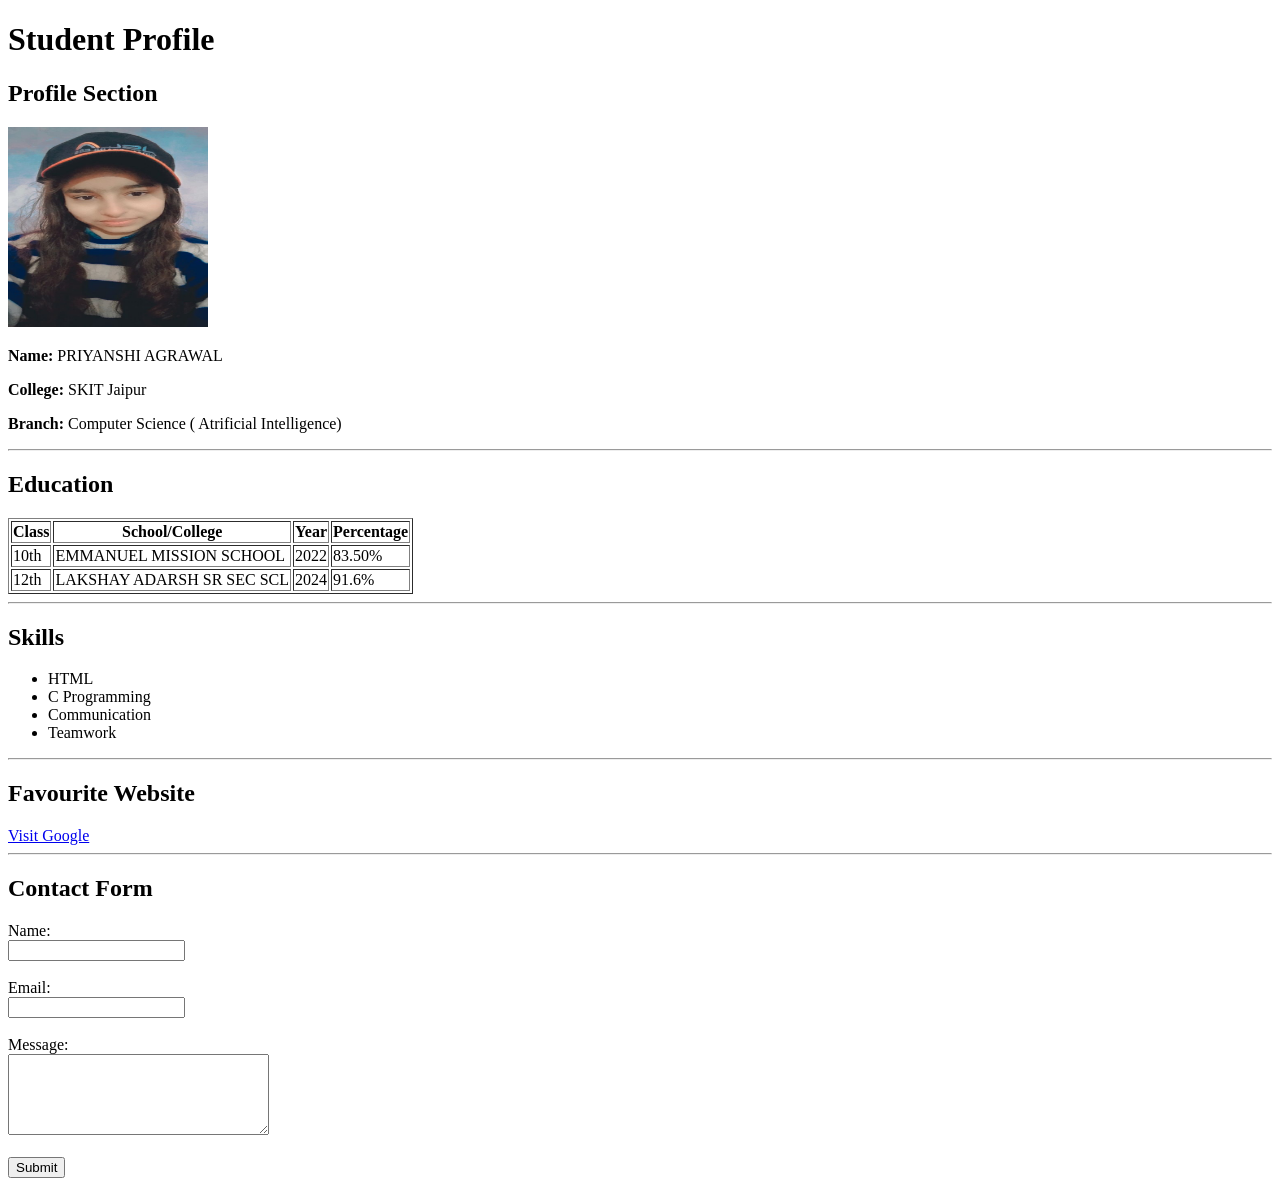
<file: day1/index.html>
<!DOCTYPE html>
<html>
<head>
    <title>Student Profile Page</title>
</head>

<body>

    <h1>Student Profile</h1>

    <!-- Profile Section -->
    <h2>Profile Section</h2>

    <img src="pri.jpeg.jpeg" alt="Profile Picture" width="200" height="200">

    <p><b>Name:</b>  PRIYANSHI AGRAWAL</p>
    <p><b>College:</b> SKIT Jaipur</p>
    <p><b>Branch:</b> Computer Science ( Atrificial Intelligence)</p>

    <hr>

    <!-- Education -->
    <h2>Education</h2>

    <table border="1">
        <tr>
            <th>Class</th>
            <th>School/College</th>
            <th>Year</th>
            <th>Percentage</th>
        </tr>

        <tr>
            <td>10th</td>
            <td>EMMANUEL MISSION SCHOOL</td>
            <td>2022</td>
            <td>83.50%</td>
        </tr>

        <tr>
            <td>12th</td>
            <td>LAKSHAY ADARSH SR SEC SCL</td>
            <td>2024</td>
            <td>91.6%</td>
        </tr>
    </table>

    <hr>

    <!-- Skills -->
    <h2>Skills</h2>

    <ul>
        <li>HTML</li>
        <li>C Programming</li>
        <li>Communication</li>
        <li>Teamwork</li>
    </ul>

    <hr>

    <!-- Favourite Website -->
    <h2>Favourite Website</h2>

    <a href="https://www.google.com" target="_blank">
        Visit Google
    </a>

    <hr>

    <!-- Contact Form -->
    <h2>Contact Form</h2>

    <form>

        <label>Name:</label><br>
        <input type="text"><br><br>

        <label>Email:</label><br>
        <input type="email"><br><br>

        <label>Message:</label><br>
        <textarea rows="5" cols="30"></textarea><br><br>

        <input type="submit" value="Submit">

    </form>

</body>
</html>
</file>
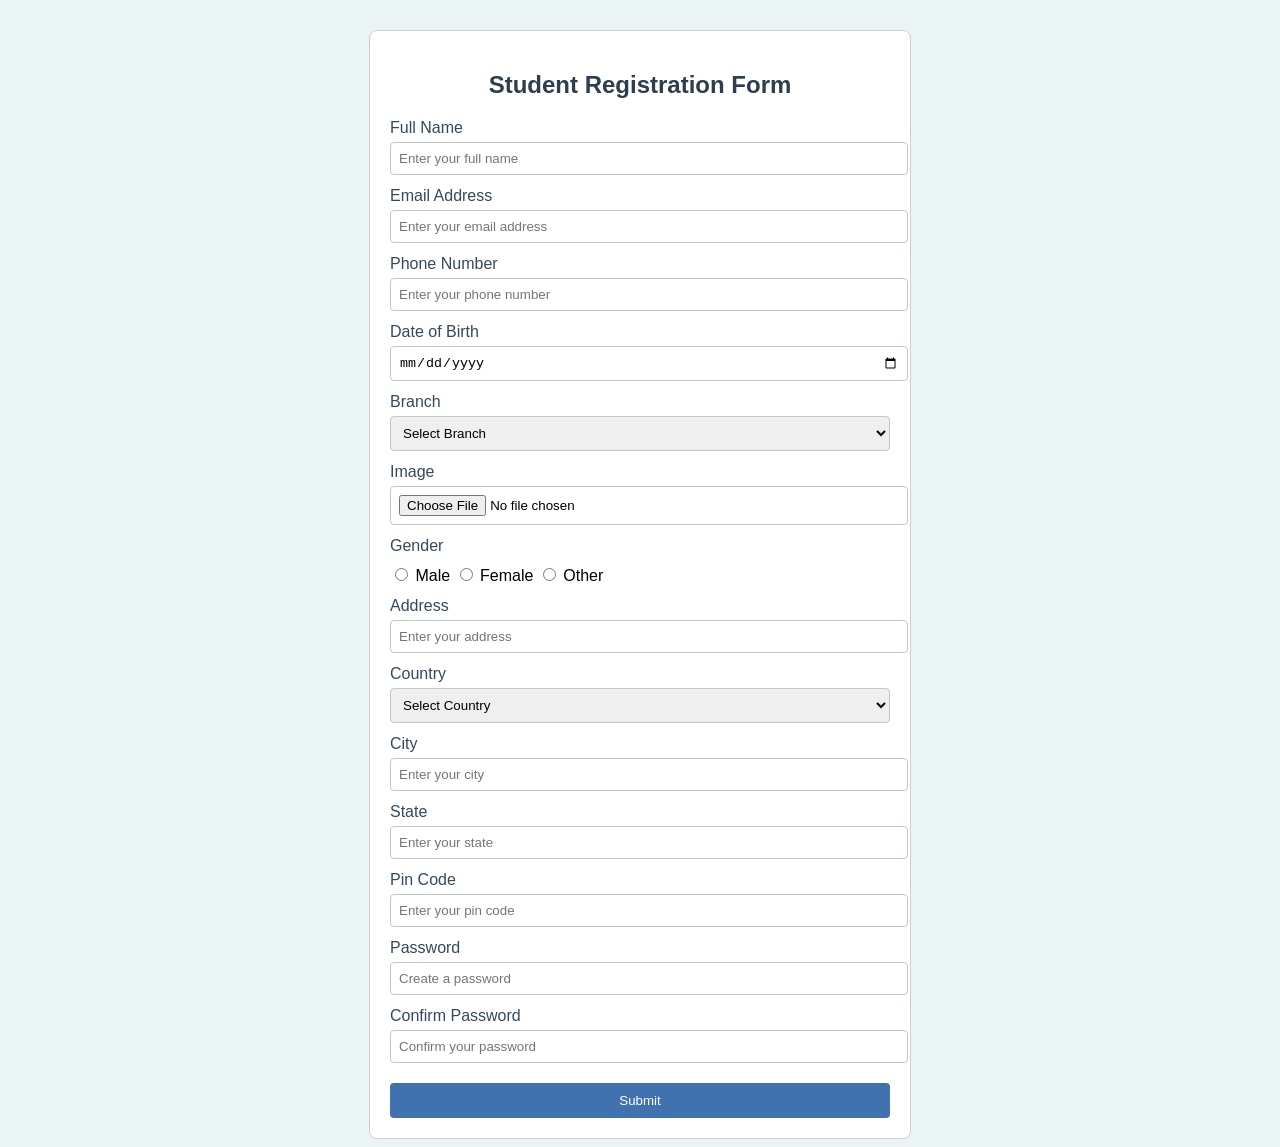
<file: day2/registration.html>
<!DOCTYPE html>
<html>

<head>

    <title>Student Registration Form</title>

    <style>

        body{
            background-color:#EAF4F4;
            font-family:Arial, sans-serif;
        }

        .box{
            width:500px;
            background-color:white;
            margin:auto;
            margin-top:30px;
            padding:20px;
            border:1px solid #CFCFCF;
            border-radius:8px;
        }

        h2{
            text-align:center;
            color:#2C3E50;
        }

        label{
            display:block;
            margin-top:12px;
            color:#34495E;
        }

        input{
            width:100%;
            padding:8px;
            margin-top:5px;
            border:1px solid #BFC9CA;
            border-radius:4px;
        }

        select{
            width:100%;
            padding:8px;
            margin-top:5px;
            border:1px solid #BFC9CA;
            border-radius:4px;
        }

        .gender input{
            width:auto;
        }

        .gender{
            margin-top:8px;
        }

        button{
            width:100%;
            padding:10px;
            margin-top:20px;
            background-color:#3F72AF;
            color:white;
            border:none;
            border-radius:4px;
            cursor:pointer;
        }

        button:hover{
            background-color:#2F5D8A;
        }

    </style>

</head>

<body>

<div class="box">

<h2>Student Registration Form</h2>

<form>

<label>Full Name</label>
<input type="text" name="fullname" placeholder="Enter your full name">

<label>Email Address</label>
<input type="email" name="email" placeholder="Enter your email address">

<label>Phone Number</label>
<input type="tel" name="phone" placeholder="Enter your phone number">

<label>Date of Birth</label>
<input type="date" name="dob">

<label>Branch</label>

<select name="branch">
<option value="">Select Branch</option>
<option value="Computer Science">Computer Science</option>
<option value="Electrical Engineering">Electrical Engineering</option>
<option value="Mechanical Engineering">Mechanical Engineering</option>
</select>

<label>Image</label>
<input type="file" name="image" accept="image/*">

<label>Gender</label>

<div class="gender">
<input type="radio" name="gender" value="Male"> Male
<input type="radio" name="gender" value="Female"> Female
<input type="radio" name="gender" value="Other"> Other
</div>

<label>Address</label>
<input type="text" name="address" placeholder="Enter your address">

<label>Country</label>

<select name="country">
<option value="">Select Country</option>
<option value="India">India</option>
<option value="USA">USA</option>
<option value="Canada">Canada</option>
<option value="Australia">Australia</option>
</select>

<label>City</label>
<input type="text" name="city" placeholder="Enter your city">

<label>State</label>
<input type="text" name="state" placeholder="Enter your state">

<label>Pin Code</label>
<input type="text" name="pincode" placeholder="Enter your pin code">

<label>Password</label>
<input type="password" name="password" placeholder="Create a password">

<label>Confirm Password</label>
<input type="password" name="confirm_password" placeholder="Confirm your password">

<button type="submit" name="submit">Submit</button>

</form>

</div>

</body>

</html>
</file>
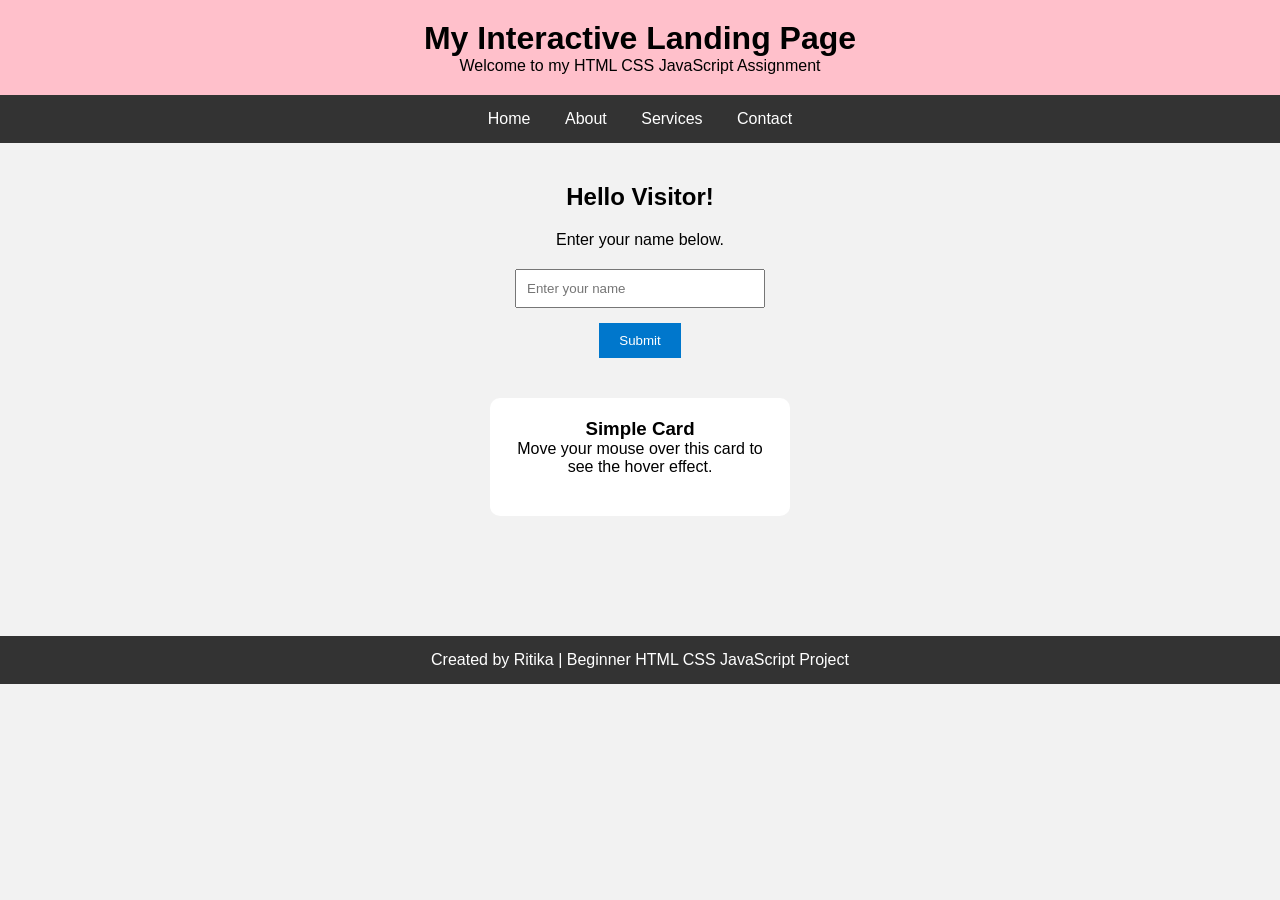
<file: day4/LANDING PAGE.html>
<!DOCTYPE html>
<html lang="en">
<head>
<meta charset="UTF-8">
<meta name="viewport" content="width=device-width, initial-scale=1.0">

<title>My Landing Page</title>

<style>

*{
    margin:0;
    padding:0;
    box-sizing:border-box;
    font-family:Arial, sans-serif;
}

body{
    background:#f2f2f2;
}

header{
    background:pink;
    color:black;
    text-align:center;
    padding:20px;
}

nav{
    background:#333;
    text-align:center;
    padding:15px;
}

nav a{
    color:white;
    text-decoration:none;
    margin:15px;
}

nav a:hover{
    color:yellow;
}

.container{
    width:80%;
    margin:auto;
    text-align:center;
    padding:40px;
}

.container h2{
    margin-bottom:20px;
}

.container p{
    margin-bottom:20px;
}

input{
    padding:10px;
    width:250px;
}

button{
    padding:10px 20px;
    background:#0077cc;
    color:white;
    border:none;
    cursor:pointer;
    margin-top:15px;
}

button:hover{
    background:green;
}

#message{
    margin-top:20px;
    color:blue;
    font-size:22px;
    font-weight:bold;
}

.card{
    background:white;
    width:300px;
    margin:40px auto;
    padding:20px;
    border-radius:10px;
    transition:0.4s;
}

.card:hover{
    transform:scale(1.05);
    box-shadow:0px 0px 10px gray;
}

footer{
    background:#333;
    color:white;
    text-align:center;
    padding:15px;
    margin-top:40px;
}

</style>

</head>

<body>

<header>

<h1>My Interactive Landing Page</h1>

<p>Welcome to my HTML CSS JavaScript Assignment</p>

</header>

<nav>

<a href="#">Home</a>

<a href="#">About</a>

<a href="#">Services</a>

<a href="#">Contact</a>

</nav>

<div class="container">

<h2>Hello Visitor!</h2>

<p>Enter your name below.</p>

<input type="text" id="name" placeholder="Enter your name">

<br>

<button onclick="showMessage()">Submit</button>

<p id="message"></p>

<div class="card">

<h3>Simple Card</h3>

<p>
Move your mouse over this card to see the hover effect.
</p>

</div>

</div>

<footer>

<p>Created by Ritika | Beginner HTML CSS JavaScript Project</p>

</footer>

<script>

function showMessage(){

let username=document.getElementById("name").value;

if(username=="")
{
document.getElementById("message").innerHTML="Please enter your name.";
}
else
{
document.getElementById("message").innerHTML="Welcome "+username+"! Have a great day.";
}

}

</script>

</body>
</html>
</file>
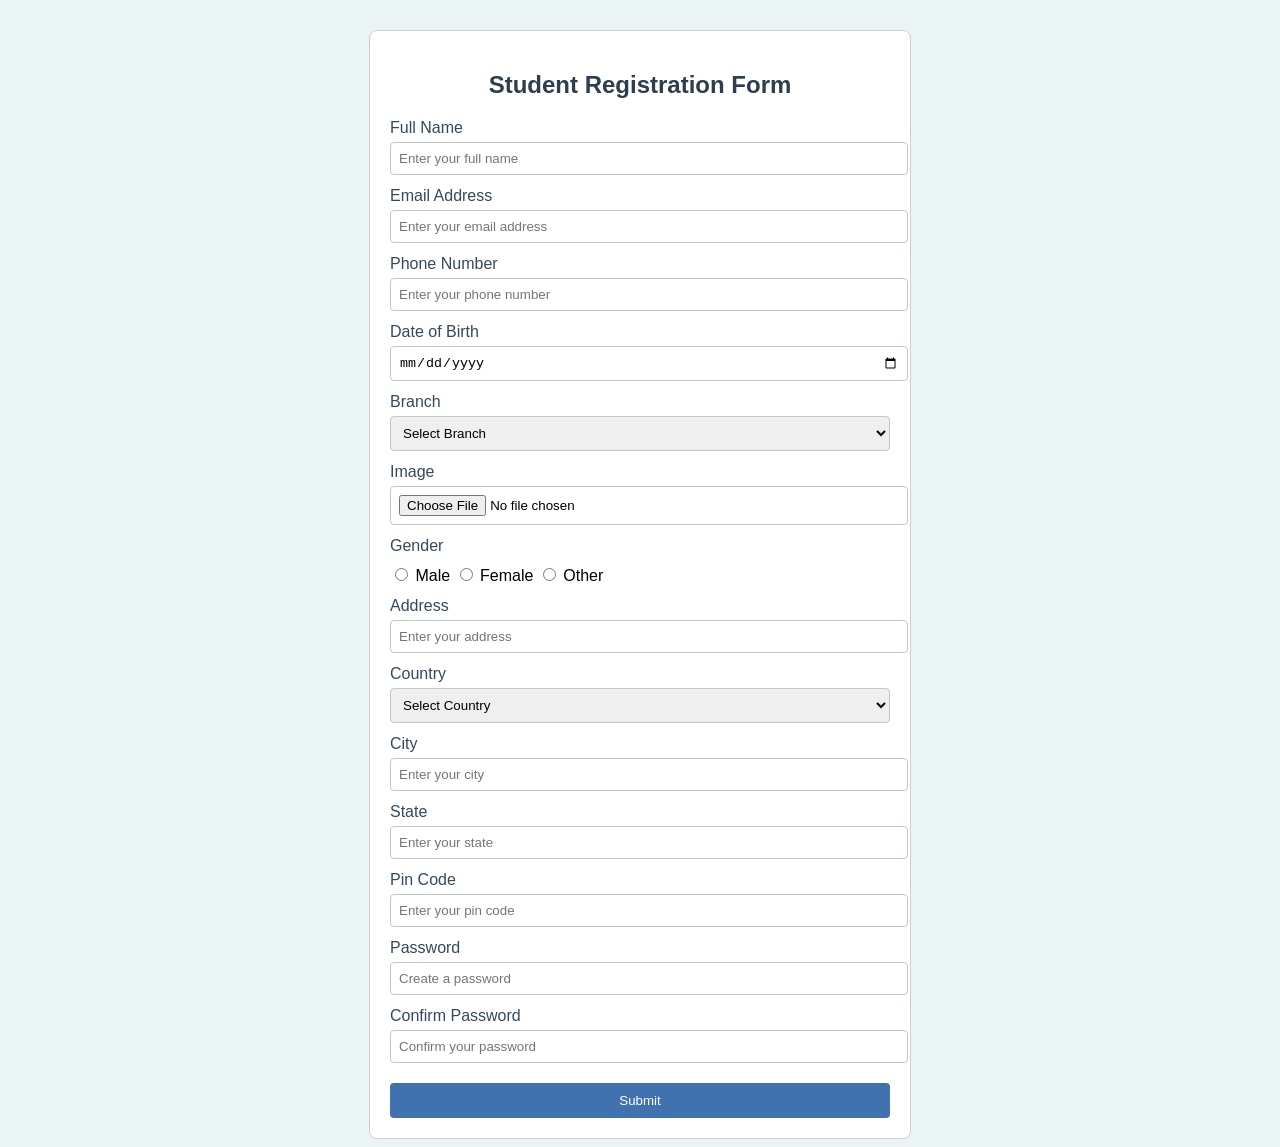
<file: day7/regi.html>
<!DOCTYPE html>
<html>

<head>

    <title>Student Registration Form</title>

    <style>

        body{
            background-color:#EAF4F4;
            font-family:Arial, sans-serif;
        }

        .box{
            width:500px;
            background-color:white;
            margin:auto;
            margin-top:30px;
            padding:20px;
            border:1px solid #CFCFCF;
            border-radius:8px;
        }

        h2{
            text-align:center;
            color:#2C3E50;
        }

        label{
            display:block;
            margin-top:12px;
            color:#34495E;
        }

        input{
            width:100%;
            padding:8px;
            margin-top:5px;
            border:1px solid #BFC9CA;
            border-radius:4px;
        }

        select{
            width:100%;
            padding:8px;
            margin-top:5px;
            border:1px solid #BFC9CA;
            border-radius:4px;
        }

        .gender input{
            width:auto;
        }

        .gender{
            margin-top:8px;
        }

        button{
            width:100%;
            padding:10px;
            margin-top:20px;
            background-color:#3F72AF;
            color:white;
            border:none;
            border-radius:4px;
            cursor:pointer;
        }

        button:hover{
            background-color:#2F5D8A;
        }

    </style>

</head>

<body>

<div class="box">

<h2>Student Registration Form</h2>

<form action="regi.php" method="post" class="form">

<label>Full Name</label>
<input type="text" name="fullname" placeholder="Enter your full name">

<label>Email Address</label>
<input type="email" name="email" placeholder="Enter your email address">

<label>Phone Number</label>
<input type="tel" name="phone" placeholder="Enter your phone number">

<label>Date of Birth</label>
<input type="date" name="dob">

<label>Branch</label>

<select name="branch">
<option value="">Select Branch</option>
<option value="Computer Science">Computer Science</option>
<option value="Electrical Engineering">Electrical Engineering</option>
<option value="Mechanical Engineering">Mechanical Engineering</option>
</select>

<label>Image</label>
<input type="file" name="image" accept="image/*" not more than 20MB>

<label>Gender</label>

<div class="gender">
<input type="radio" name="gender" value="Male"> Male
<input type="radio" name="gender" value="Female"> Female
<input type="radio" name="gender" value="Other"> Other
</div>

<label>Address</label>
<input type="text" name="address" placeholder="Enter your address">

<label>Country</label>

<select name="country">
<option value="">Select Country</option>
<option value="India">India</option>
<option value="USA">USA</option>
<option value="Canada">Canada</option>
<option value="Australia">Australia</option>
</select>

<label>City</label>
<input type="text" name="city" placeholder="Enter your city">

<label>State</label>
<input type="text" name="state" placeholder="Enter your state">

<label>Pin Code</label>
<input type="text" name="pincode" placeholder="Enter your pin code">

<label>Password</label>
<input type="password" name="password" placeholder="Create a password">

<label>Confirm Password</label>
<input type="password" name="confirm_password" placeholder="Confirm your password">

<button type="submit" name="submit">Submit</button>

</form>

</div>

</body>

</html>
</file>
